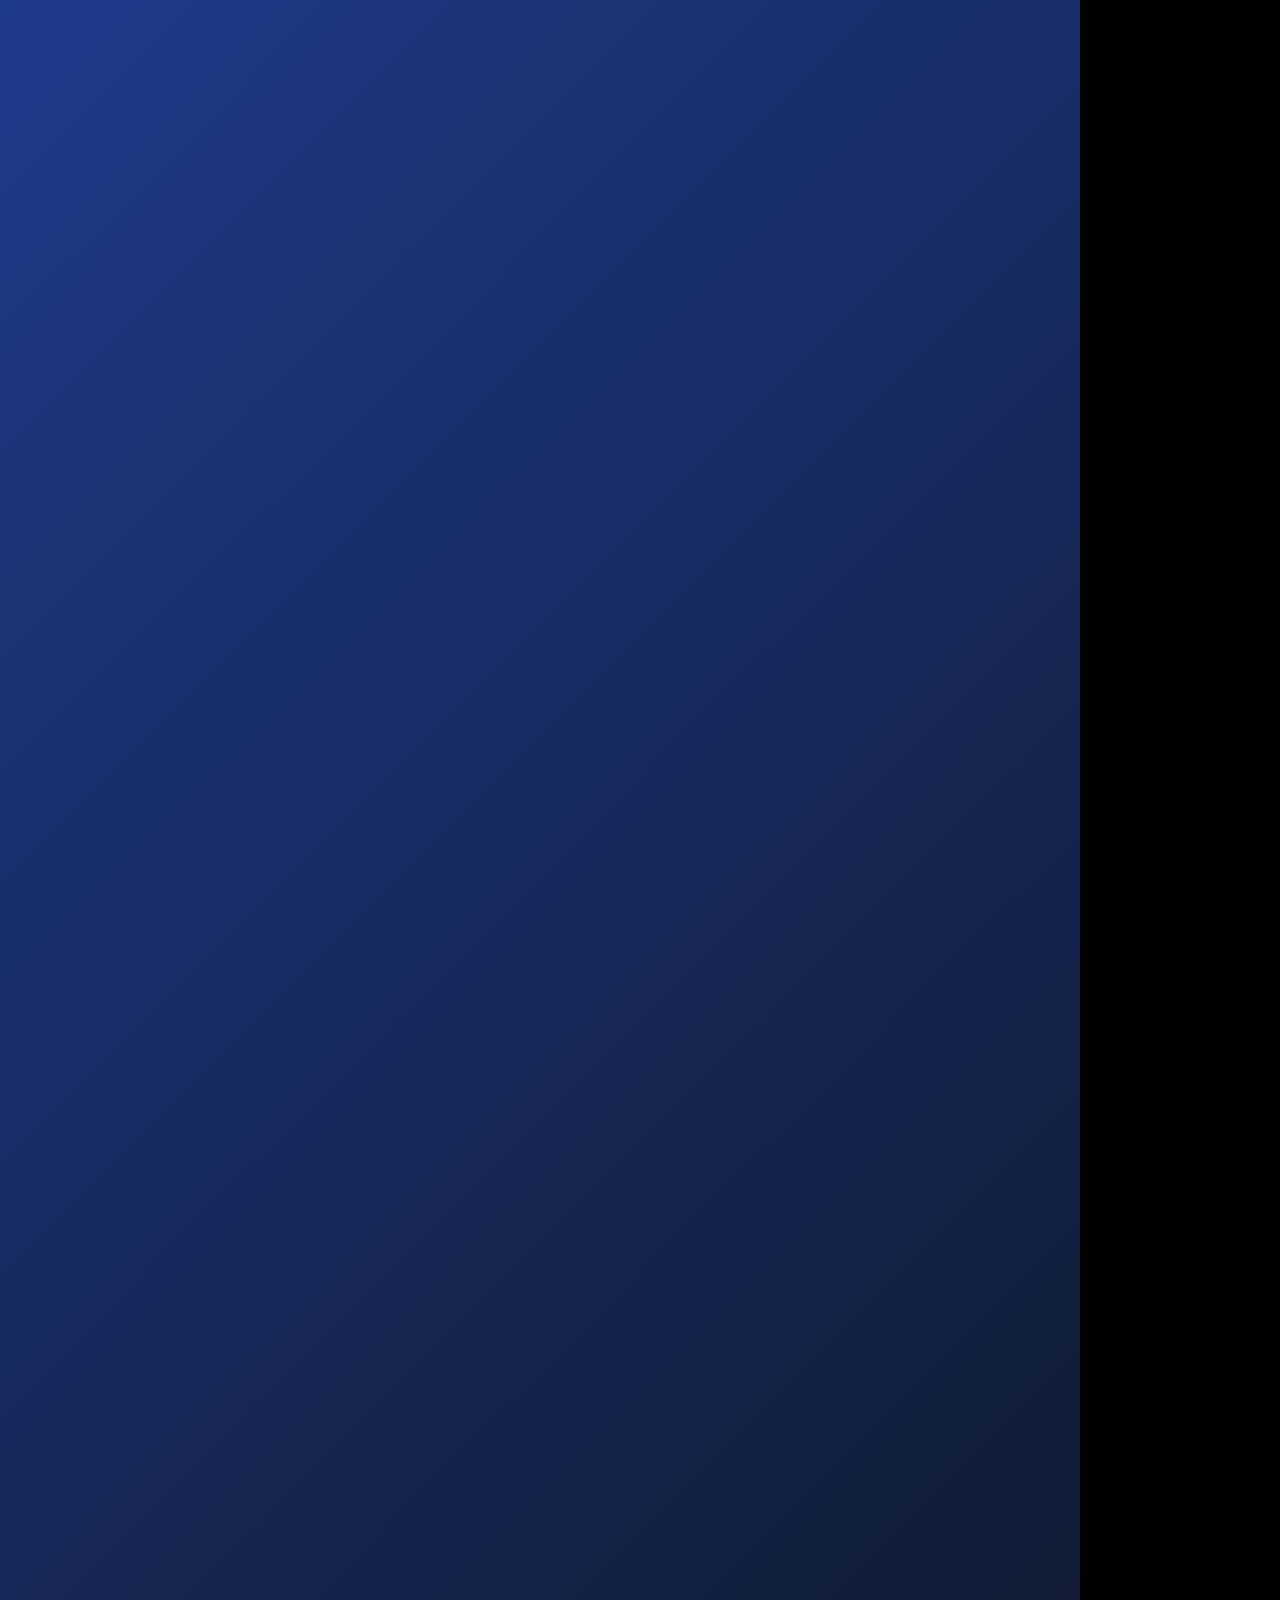
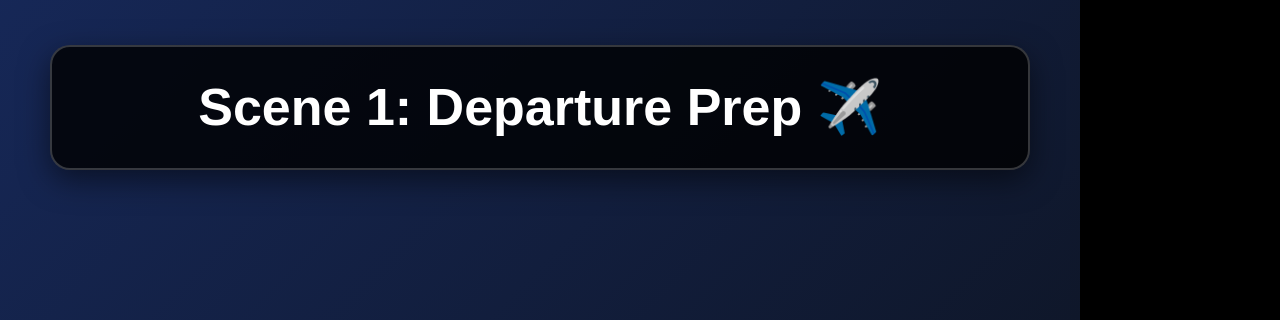
<file: Professional/index.html>
<!DOCTYPE html>
<html lang="en">
<head>
  <meta charset="UTF-8">
  <title>Batch Short Generator</title>
  <style>
    * { box-sizing: border-box; margin: 0; padding: 0; }
    body {
      width: 1080px;
      height: 1920px;
      background: #000;
      overflow: hidden;
      font-family: Arial, sans-serif;
    }
    .video-canvas {
      width: 1080px;
      height: 1920px;
      position: relative;
      background: #0f172a;
    }
    video {
      width: 100%;
      height: 100%;
      object-fit: cover;
      position: absolute;
      top: 0;
      left: 0;
    }
    .scene {
      width: 100%;
      height: 100%;
      position: absolute;
      top: 0;
      left: 0;
      display: none;
    }
    .scene.active { display: block; }
    #scene1 { background: linear-gradient(135deg, #1e3a8a, #0f172a); }
    #scene2 { background: linear-gradient(135deg, #065f46, #0f172a); }

    .caption-overlay {
      position: absolute;
      bottom: 150px;
      left: 50px;
      right: 50px;
      background: rgba(0, 0, 0, 0.8);
      color: #ffffff;
      padding: 30px;
      border-radius: 20px;
      font-size: 52px;
      font-weight: bold;
      text-align: center;
      z-index: 10;
      border: 2px solid rgba(255, 255, 255, 0.2);
      box-shadow: 0 10px 30px rgba(0,0,0,0.5);
    }
  </style>
</head>
<body>
  <div class="video-canvas">
    <!-- Scene 1 -->
    <div id="scene1" class="scene active">
      <video id="v1" src="https://assets.editframe.com/departure-prep.mp4" autoplay loop muted playsinline preload="auto"></video>
      <div class="caption-overlay">Scene 1: Departure Prep ✈️</div>
    </div>

    <!-- Scene 2 -->
    <div id="scene2" class="scene">
      <video id="v2" src="https://assets.editframe.com/window-seat.mp4" autoplay loop muted playsinline preload="auto"></video>
      <div class="caption-overlay">Scene 2: Window View 🌥️</div>
    </div>
  </div>

  <script>
    // Sequence switching logic (4 seconds per clip)
    setTimeout(() => {
      document.getElementById('scene1').classList.remove('active');
      const scene2 = document.getElementById('scene2');
      scene2.classList.add('active');
      const v2 = document.getElementById('v2');
      if (v2) v2.play();
    }, 4000);
  </script>
</body>
</html>
</file>
